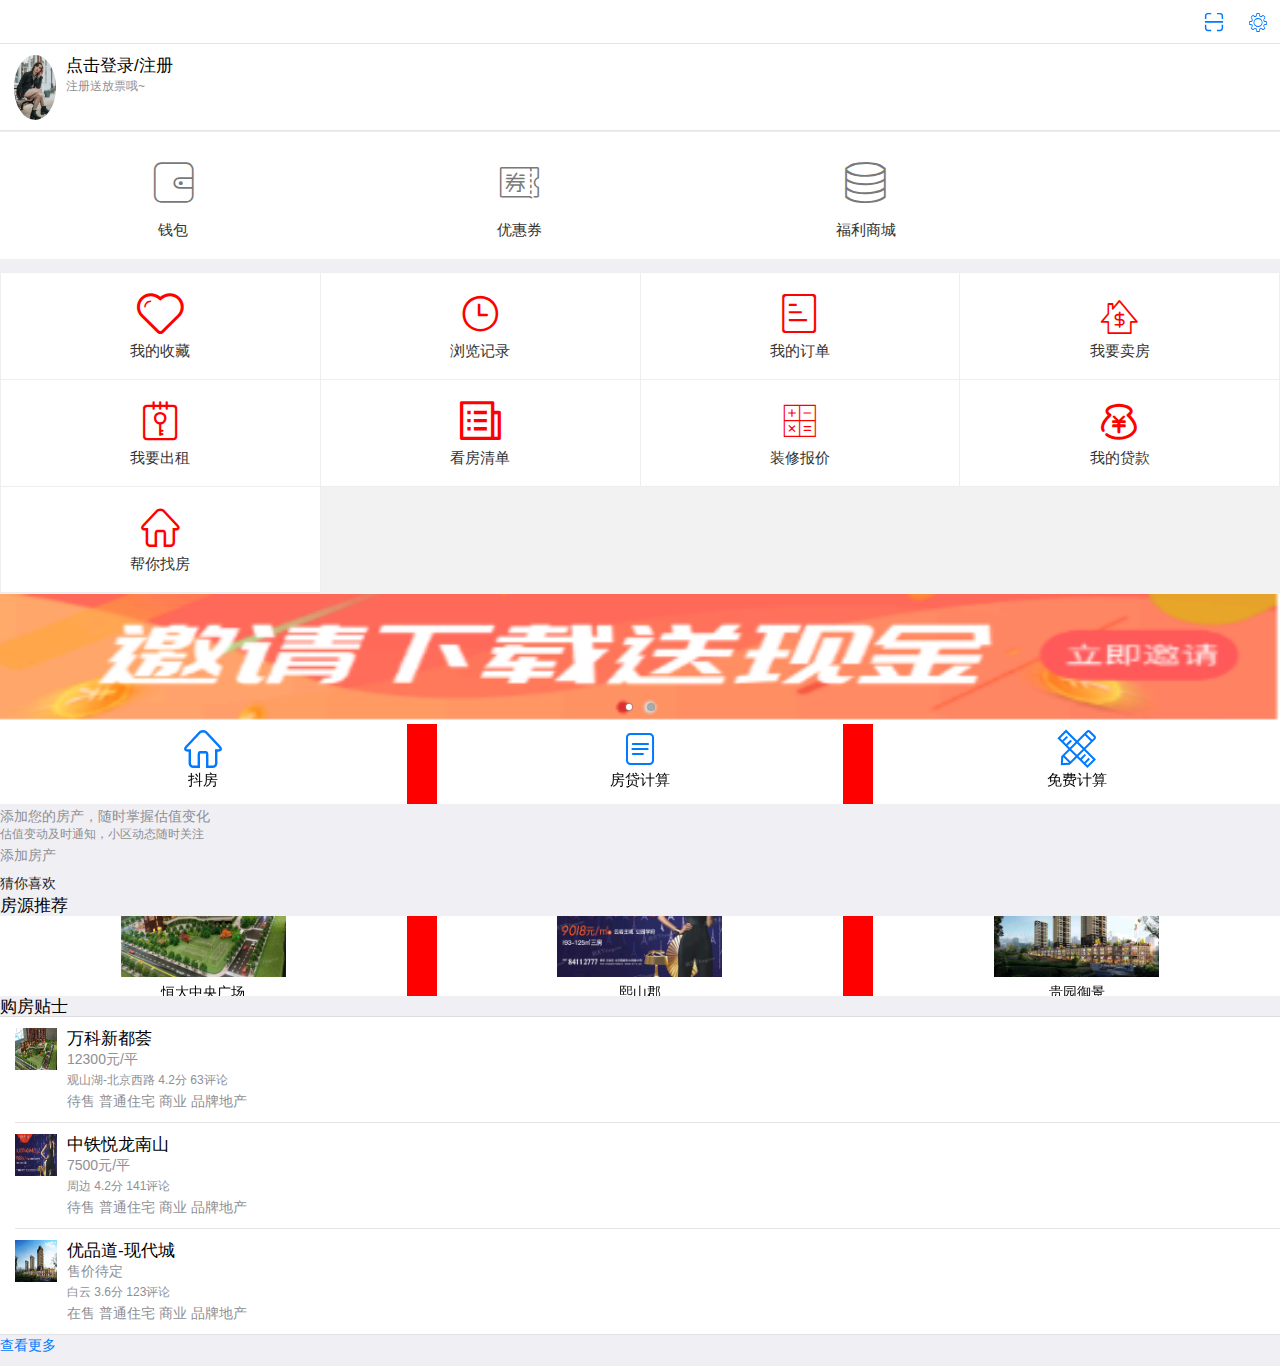
<file: html/denglu.html>
<!doctype html>
<html>
	<head>
		<meta charset="UTF-8">
		<title></title>
		<meta name="viewport" content="width=device-width,initial-scale=1,minimum-scale=1,maximum-scale=1,user-scalable=no" />
		<link href="../css/mui.min.css" rel="stylesheet" />
		<link rel="stylesheet" href="../css/iconfont.css" />
		<link rel="stylesheet" href="../css/denglu.css" />
		<link rel="stylesheet" href="../css/swiper.min.css" />
		<script src="../js/mui.min.js"></script>
		<script type="text/javascript" src="../js/swiper.min.js" ></script>
	</head>
	<body>
		<header class="mui-bar mui-bar-nav"style="background: #FFFFFF;">
		    <a class="mui-icon mui-icon-gear mui-pull-right"></a>
		    <a class="mui-pull-right iconfont icon-scan mui-icon" style="margin-right: 10px;"></a>
		    <p style="height: 43px;width: 100%;"></p>
		    <ul class="mui-table-view" style="padding: 0; margin-left: -11px;margin-top: -9px; width: 110%;">
		        <li class="mui-table-view-cell mui-media">
		            <a href="javascript:;">
		                <img class="mui-media-object mui-pull-left" id="yu" src="../img/d4.jpg">
		                <div class="mui-media-body">
		                    点击登录/注册<span class="shoucang mui-pull-right">签到有礼<span class="mui-icon mui-icon-forward mui-pull-right"style="padding-top: 0px;margin-right: 10px;"></span></span>
		                    <p class="mui-ellipsis"style="font-size: 12px;">注册送放票哦~</p>
		                </div>
		            </a>
		        </li>
		    </ul>
		    <ul class="mui-table-view mui-grid-view mui-grid-9"style="padding: 0; margin-left: -11px; width: 110%;background: #FFFFFF;">
		    <li class="mui-table-view-cell mui-media mui-col-xs-4 mui-col-sm-3"style="border-bottom: none;border-right: none;">
		        <a href="#">
		            <span class="mui-icon iconfont icon-qianbao"></span>
		            <div class="mui-media-body">钱包</div>
		        </a>
		    </li>
		    <li class="mui-table-view-cell mui-media mui-col-xs-4 mui-col-sm-3"style="border-bottom: none;border-right: none;">
		        <a href="#">
		            <span class="mui-icon iconfont icon-youhuiquan"></span>
		            <div class="mui-media-body">优惠券</div>
		        </a>
		    </li>
		    <li class="mui-table-view-cell mui-media mui-col-xs-4 mui-col-sm-3"style="border-bottom: none;border-right: none;">
		        <a href="#">
		            <span class="mui-icon iconfont icon-yingbi"></span>
		            <div class="mui-media-body">福利商城</div>
		        </a>
		    </li>
		    
		        </ul>
		    
		</header>
		<p style="background: red;margin-top: 272px;"></p>
		<!--下面12栅格开始-->
		<ul class="mui-table-view mui-grid-view mui-grid-9" id="lo">
		<li class="mui-table-view-cell mui-media mui-col-xs-4 mui-col-sm-3">
		    <a href="#">
		        <span class="mui-icon iconfont icon-xin"></span>
		        <div class="mui-media-body">我的收藏</div>
		    </a>
		</li>
		<li class="mui-table-view-cell mui-media mui-col-xs-4 mui-col-sm-3">
		    <a href="#">
		        <span class="mui-icon iconfont icon-shizhong"></span>
		        <div class="mui-media-body">浏览记录</div>
		    </a>
		</li>
		<li class="mui-table-view-cell mui-media mui-col-xs-4 mui-col-sm-3">
		    <a href="#">
		        <span class="mui-icon iconfont icon-qingdan"></span>
		        <div class="mui-media-body">我的订单</div>
		    </a>
		</li>
		<li class="mui-table-view-cell mui-media mui-col-xs-4 mui-col-sm-3">
		    <a href="#">
		        <span class="mui-icon iconfont icon-fangchan"></span>
		        <div class="mui-media-body">我要卖房</div>
		    </a>
		</li>
		<li class="mui-table-view-cell mui-media mui-col-xs-4 mui-col-sm-3">
		    <a href="#">
		        <span class="mui-icon iconfont icon-chuzu"></span>
		        <div class="mui-media-body">我要出租</div>
		    </a>
		</li>
		<li class="mui-table-view-cell mui-media mui-col-xs-4 mui-col-sm-3">
		    <a href="#">
		        <span class="mui-icon iconfont icon-qingdan1"></span>
		        <div class="mui-media-body">看房清单</div>
		    </a>
		</li>
		<li class="mui-table-view-cell mui-media mui-col-xs-4 mui-col-sm-3">
		    <a href="#">
		        <span class="mui-icon iconfont icon-baojia1"></span>
		        <div class="mui-media-body">装修报价</div>
		    </a>
		</li>
		<li class="mui-table-view-cell mui-media mui-col-xs-4 mui-col-sm-3">
		    <a href="#">
		        <span class="mui-icon iconfont icon-daikuan"></span>
		        <div class="mui-media-body">我的贷款</div>
		    </a>
		</li>
		<li class="mui-table-view-cell mui-media mui-col-xs-4 mui-col-sm-3">
		    <a href="#">
		        <span class="mui-icon iconfont icon-fangzicopy"></span>
		        <div class="mui-media-body">帮你找房</div>
		    </a>
		</li>
		   </ul>
		<!--下面12栅格结束-->
		<!--轮播开始-->
		<div id="slider" class="mui-slider" >
		  <div class="mui-slider-group mui-slider-loop">
		    <!-- 额外增加的一个节点(循环轮播：第一个节点是最后一张轮播) -->
		    <div class="mui-slider-item mui-slider-item-duplicate">
		      <a href="#">
		        <img src="../img/d5.png">
		      </a>
		    </div>
		    <!-- 第一张 -->
		    <div class="mui-slider-item">
		      <a href="#">
		      <img src="../img/d5.png">
		      </a>
		    </div>
		    <!-- 第二张 -->
		    <div class="mui-slider-item">
		      <a href="#">
		       <img src="../img/d6.png">
		      </a>
		    </div>
		    <!-- 第三张 -->
		    <!-- 额外增加的一个节点(循环轮播：最后一个节点是第一张轮播) -->
		    <div class="mui-slider-item mui-slider-item-duplicate">
		      <a href="#">
		        <img src="../img/d6.png">
		      </a>
		    </div>
		  </div>
		  <div class="mui-slider-indicator">
		    <div class="mui-indicator mui-active"></div>
		    <div class="mui-indicator"></div>
		  </div>
		</div>
		<!--轮播结束-->
		<!--抖房区域开始-->
		<div class="swiper-container">
		    <div class="swiper-wrapper">
		      <div class="swiper-slide">
		      	<div class="tuo">
		      	<div><a class="iconfont icon-fangzicopy" style="font-size: 40px;"></a></div>
		        <div style="font-size: 15px;">抖房</div>
		        </div>
		      </div>
		      <div class="swiper-slide"><div>
		      	<div><a class="iconfont icon-order" style="font-size: 40px;"></a></div>
		        <div style="font-size: 15px;">房贷计算</div>
		        </div></div>
		      <div class="swiper-slide"><div>
		      	<div><a class="iconfont icon-sheji" style="font-size: 40px;"></a></div>
		        <div style="font-size: 15px;">免费计算</div>
		        </div></div>
		      <div class="swiper-slide"><div>
		      	<div><a class="iconfont icon-pingjia1" style="font-size: 40px;"></a></div>
		        <div style="font-size: 15px;">评价/举报</div>
		        </div></div>
		      <div class="swiper-slide"><div>
		      	<div><a class="iconfont icon-dianhuajujie" style="font-size: 40px;"></a></div>
		        <div style="font-size: 15px;">免电话营销</div>
		        </div></div>
		      <div class="swiper-slide"><div>
		      	<div><a class="iconfont icon-wenda1" style="font-size: 40px;"></a></div>
		        <div style="font-size: 15px;">问答</div>
		        </div></div>
		      <div class="swiper-slide"><div>
		      	<div><a class="iconfont icon-zhaodan" style="font-size: 40px;"></a></div>
		        <div style="font-size: 15px;">购房资格</div>
		        </div></div>
		      <div class="swiper-slide"><div>
		      	<div><a class="iconfont icon-zhaohuo" style="font-size: 40px;"></a></div>
		        <div style="font-size: 15px;">我要验房</div>
		        </div></div>
		      <div class="swiper-slide"><div>
		      	<div><a class="iconfont icon-sjsheji" style="font-size: 40px;"></a></div>
		        <div style="font-size: 15px;">点评App</div>
		        </div></div>
		      <div class="swiper-slide"><div>
		      	<div><a class="iconfont icon-wenda" style="font-size: 40px;"></a></div>
		        <div style="font-size: 15px;">H5推广</div>
		        </div></div>
		    </div>
		    <!-- Add Pagination -->
		    <!--<div class="swiper-pagination"></div>-->
 		 </div>
		<!--抖房区域结束-->
		<!--下面添加房产开始-->
		<div class="tianjia">
			<h5>添加您的房产，随时掌握估值变化</h5>
			<h6>估值变动及时通知，小区动态随时关注</h6>
			<p><span>添加房产</span></p>
		</div>
		<!--下面添加房产结束-->
		<!--猜你喜欢开始-->
		<div class="caini">
			<span class="line"></span>
			<h6 style="font-size: 14px;color: #222222;">猜你喜欢</h6>
			<span class="line1"></span>
		</div>
		<!--猜你喜欢结束-->
		<!--房源推荐开始-->
		<div class="fangyuan">
			房源推荐
		</div>
		<!--房源推荐结束-->
		<!--看房区域开始-->
		  <div class="swiper-container" id="swp">
		    <div class="swiper-wrapper">
		      <div class="swiper-slide" id="sli">
		      	<div>
		      		<div><a href="#">
		      			<img src="../img/f1.jpg" style="width: 100%; height: 110px;" />
		      		</a></div>
		      		<div style="font-size: 14px;">恒大中央广场</div>
		      		<div style="font-size: 12px;">观山湖</div>
		      		<div style="font-size: 13px;color: red;">11800元/平方米</div>
		      	</div>
		      </div>
		      <div class="swiper-slide" id="sli">
		      	<div>
		      		<div><a href="#">
		      			<img src="../img/f2.jpg" style="width: 100%; height: 110px;" />
		      		</a></div>
		      		<div style="font-size: 14px;">熙山郡</div>
		      		<div style="font-size: 12px;">云岩</div>
		      		<div style="font-size: 13px;color: red;">9018元/平方米</div>
		      	</div>
		      </div>
		      <div class="swiper-slide"id="sli">
		      	<div>
		      		<div><a href="#">
		      			<img src="../img/f3.jpg" style="width: 100%; height: 110px;" />
		      		</a></div>
		      		<div style="font-size: 14px;">贵园御景</div>
		      		<div style="font-size: 12px;">云岩</div>
		      		<div style="font-size: 13px;color: red;">7680元/平方米</div>
		      	</div>
		      </div>
		      <div class="swiper-slide"id="sli">
		        <div>
		      		<div><a href="#">
		      			<img src="../img/f4.jpg" style="width: 100%; height: 110px;" />
		      		</a></div>
		      		<div style="font-size: 14px;">中建华府</div>
		      		<div style="font-size: 12px;">云岩</div>
		      		<div style="font-size: 13px;color: red;">12000元/平方米</div>
		      	</div>
		      </div>
		      <div class="swiper-slide"id="sli">
		      	<div>
		      		<div><a href="#">
		      			<img src="../img/f5.jpg" style="width: 100%; height: 110px;" />
		      		</a></div>
		      		<div style="font-size: 14px;">金龙星岛国际</div>
		      		<div style="font-size: 12px;">云岩</div>
		      		<div style="font-size: 13px;color: red;">14000元/平方米</div>
		      	</div>
		      </div>
		      <div class="swiper-slide"id="sli">
		      	<div>
		      		<div><a href="#">
		      			<img src="../img/f6.jpg" style="width: 100%; height: 110px;" />
		      		</a></div>
		      		<div style="font-size: 14px;">万科理想城</div>
		      		<div style="font-size: 12px;">观山湖</div>
		      		<div style="font-size: 13px;color: red;">9000元/平方米</div>
		      	</div>
		      </div>
		      <div class="swiper-slide"id="sli">
		      	<div>
		      		<div><a href="#">
		      			<img src="../img/f7.jpg" style="width: 100%; height: 110px;" />
		      		</a></div>
		      		<div style="font-size: 14px;">中天-云城中心</div>
		      		<div style="font-size: 12px;">观山湖</div>
		      		<div style="font-size: 13px;color: red;">9000元/平方米</div>
		      	</div>
		      </div>
		      <div class="swiper-slide"id="sli">
		      	<div>
		      		<div><a href="#">
		      			<img src="../img/f8.jpg" style="width: 100%; height: 110px;" />
		      		</a></div>
		      		<div style="font-size: 14px;">恒大中央公园</div>
		      		<div style="font-size: 12px;">观山湖</div>
		      		<div style="font-size: 13px;color: red;">13500元/平方米</div>
		      	</div>
		      </div>
		      <div class="swiper-slide"id="sli">
		      	<div>
		      		<div><a href="#">
		      			<img src="../img/f9.jpg" style="width: 100%; height: 110px;" />
		      		</a></div>
		      		<div style="font-size: 14px;">施格名门</div>
		      		<div style="font-size: 12px;">云岩</div>
		      		<div style="font-size: 13px;color: red;">14000元/平方米</div>
		      	</div>
		      </div>
		      <div class="swiper-slide"id="sli">
		      	<div>
		      		<div><a href="#">
		      			<img src="../img/f10.jpg" style="width: 100%; height: 110px;" />
		      		</a></div>
		      		<div style="font-size: 14px;">中天会展城</div>
		      		<div style="font-size: 12px;">观山湖</div>
		      		<div style="font-size: 13px;color: red;">11000元/平方米</div>
		      	</div>
		      </div>
		    </div>
		    <!-- Add Pagination -->
		    <!--<div class="swiper-pagination"></div>-->
		  </div>
		<!--看房区域结束-->
		<!--购房贴士开始-->
		<div class="fangyuan">
			购房贴士
		</div>
		<!--购房贴士结束-->
		<!--下面图片区域开始-->
		            	<ul class="mui-table-view">
						     <li class="mui-table-view-cell mui-media">
						         <a href="javascript:;">
						             <img class="mui-media-object mui-pull-left" src="../img/f1.jpg" id="tu">
						             <div class="mui-media-body">
						                                            万科新都荟
						                  <p class="jiage">12300元/平</p>                          
						                 <p class="mui-ellipsis" style="font-size: 12px;">观山湖-北京西路 4.2分 63评论</p>
						                 <p id="ziti1">
						                 	<span>待售</span>
						                 	<span>普通住宅</span>
						                 	<span>商业</span>
						                 	<span>品牌地产</span>
						                 </p>
						             </div>
						         </a>
						     </li>
						     <li class="mui-table-view-cell mui-media">
						        <a href="javascript:;">
						             <img class="mui-media-object mui-pull-left" src="../img/f2.jpg" id="tu">
						             <div class="mui-media-body">
						                                            中铁悦龙南山
						                  <p class="jiage">7500元/平</p>                          
						                 <p class="mui-ellipsis" style="font-size: 12px;">周边 4.2分 141评论</p>
						                 <p id="ziti1">
						                 	<span>待售</span>
						                 	<span>普通住宅</span>
						                 	<span>商业</span>
						                 	<span>品牌地产</span>
						                 </p>
						             </div>
						         </a>
						     </li>
						     <li class="mui-table-view-cell mui-media">
						         <a href="javascript:;">
						             <img class="mui-media-object mui-pull-left" src="../img/f3.jpg" id="tu">
						             <div class="mui-media-body">
						                                            优品道-现代城
						                  <p class="jiage">售价待定</p>                          
						                 <p class="mui-ellipsis" style="font-size: 12px;">白云 3.6分 123评论</p>
						                 <p id="ziti1">
						                 	<span>在售</span>
						                 	<span>普通住宅</span>
						                 	<span>商业</span>
						                 	<span>品牌地产</span>
						                 </p>
						             </div>
						         </a>
						     </li>
						 </ul>
		<!--下面图片区域结束-->
		<!--查看更多开始-->
		<div class="gengduo">
			<p><a href="#">查看更多</a></p>
		</div>
		<!--查看更多结束-->
		<script>
			var gallery = mui('.mui-slider');
				gallery.slider({
				interval:3000//自动轮播周期，若为0则不自动播放，默认为0；
			});
			 var swiper = new Swiper('.swiper-container', {
		      slidesPerView: 3,
		      //slidesPerView 设置slider容器能够同时显示的slides数量(carousel模式)。
					//可以设置为数字（可为小数，小数不可loop），或者 'auto'则自动根据slides的宽度来设定数量。
					//loop模式下如果设置为'auto'还需要设置另外一个参数loopedSlides。
					//slidesPerView: 'auto'目前还不支持多行模式（当slidesPerColumn > 1）
		      spaceBetween: 30,
		      freeMode: true,
		      //freeMode 默认为false，普通模式：slide滑动时只滑动一格，并自动贴合wrapper，设置为true则变为free模式，
		      //slide会根据惯性滑动可能不止一格且不会贴合。
		      pagination: {
		        el: '.swiper-pagination',
		        clickable: true,
		      },
		    });
		</script>
	</body>
</html>
</file>
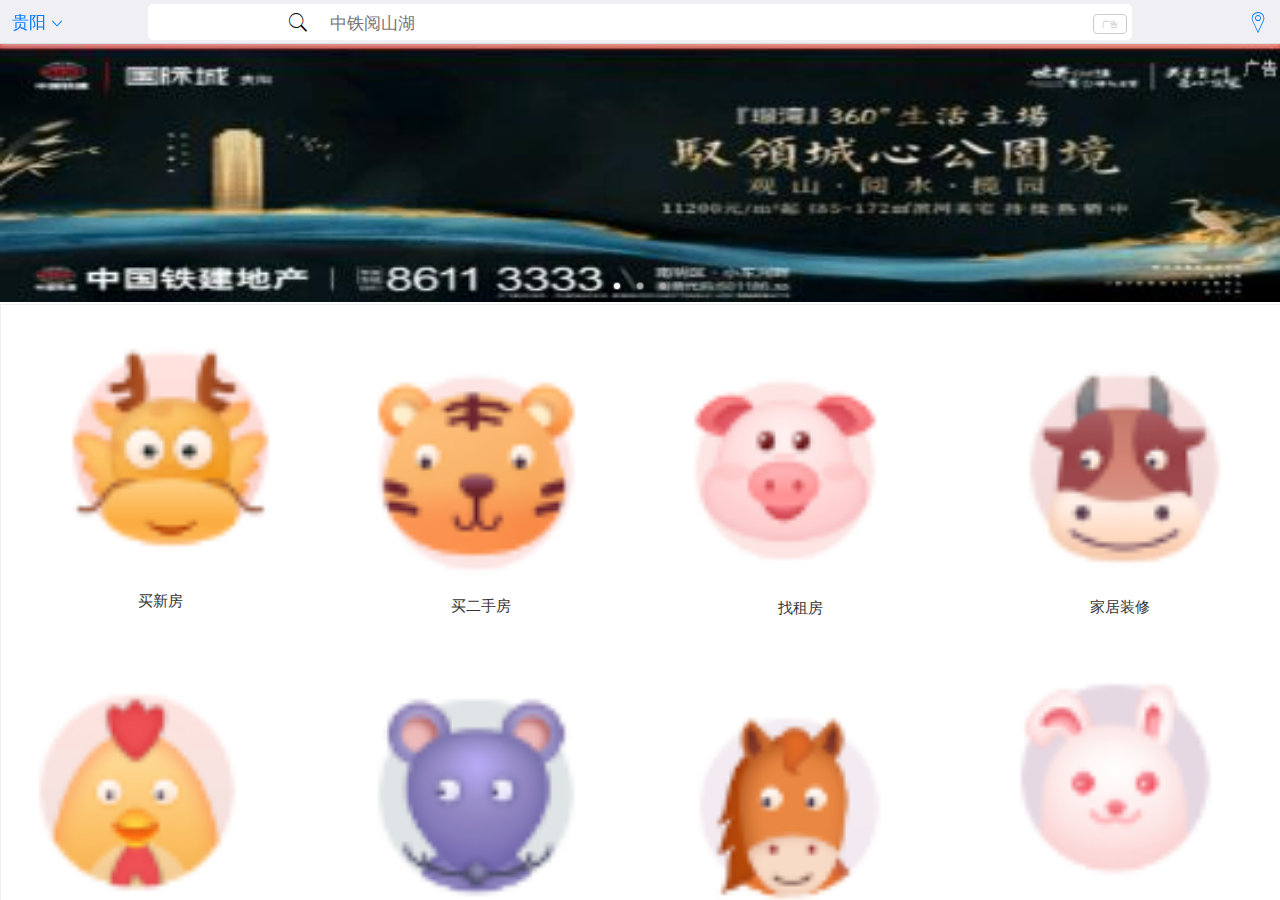
<file: html/shouye.html>
<!DOCTYPE html>
<html>
	<head>
		<meta charset="utf-8">
		 <meta name="viewport" content="width=device-width,initial-scale=1,minimum-scale=1,maximum-scale=1,user-scalable=no" />
		<title>首页</title>
		<link  rel="stylesheet" href="../css/mui.min.css"/>
		<link rel="stylesheet" href="../css/index.css"/>
		<script src="../js/mui.min.js"></script>
	</head>
	<body>
		<header class="mui-bar mui-bar-nav" id="beij">
			<a class="mui-icon mui-icon-location mui-pull-right"></a>
			<div class="mui-title">
			  <div class="teshu">
				<span class="mui-icon mui-icon-search"></span>
				<input type="text" placeholder="中铁阅山湖" class="inp">
				<span class="mui-pull-right" id="inn">广告</span>
			  </div>
			</div>
			<a href="#" class="guiyang mui-pull-left">贵阳</a>
			<a class="mui-icon mui-icon-arrowdown mui-pull-left" id="rch"></a>
		</header>
		<!-- 下拉刷新容器开始 -->
		<!--下拉刷新容器-->
		<div id="pullrefresh" class="mui-content mui-scroll-wrapper">
		  <div class="mui-scroll">
			<!-- 数据列表--> 
			<ul class="mui-table-view mui-table-view-chevron">
			  <div id="slider" class="mui-slider" >
			    <div class="mui-slider-group mui-slider-loop">
			  	<!-- 额外增加的一个节点(循环轮播：第一个节点是最后一张轮播) -->
			  	<div class="mui-slider-item mui-slider-item-duplicate">
			  	  <a href="#">
			  		<img src="../img/c3.jpg">
			  	  </a>
			  	</div>
			  	<!-- 第一张-->
			  	<div class="mui-slider-item">
			  	  <a href="#">
			  		<img src="../img/c1.jpg">
			  	  </a>
			  	</div>
			  	<!-- 第二张 -->
			  	<div class="mui-slider-item">
			  	  <a href="#">
			  		<img src="../img/c2.jpg">
			  	  </a>
			  	</div>
			  	<!-- 第三张 -->
			  	<div class="mui-slider-item">
			  	  <a href="#">
			  		<img src="../img/c3.jpg">
			  	  </a>
			  	</div>
			  	<!-- 额外增加的一个节点(循环轮播：最后一个节点是第一张轮播) -->
			  	<div class="mui-slider-item mui-slider-item-duplicate">
			  	  <a href="#">
			  		<img src="../img/c1.jpg">
			  	  </a>
			  	</div>
			    </div>
			    <div class="mui-slider-indicator">
			  	<div class="mui-indicator mui-active"></div>
			  	<div class="mui-indicator"></div>
			  	<div class="mui-indicator"></div>
			    </div>
			  </div>
			  <!-- 轮播图结束 -->
			  <!-- 下面swiper开始 -->
			  	<div class="mui-content" id="cont">
					<div id="Gallery" class="mui-slider" style="margin-top:15px;">
						<div class="mui-slider-group">
							<div class="mui-slider-item">
								<ul class="mui-table-view mui-grid-view mui-grid-9" id="grl">
									<li class="mui-table-view-cell mui-media mui-col-xs-3 mui-col-sm-3">
										<a href="#">
											<span><img src="../img/a1.png"></span>
											<div class="mui-media-body">买新房</div>
										</a>
									</li>
									<li class="mui-table-view-cell mui-media mui-col-xs-3 mui-col-sm-3">
										<a href="#">
											<span><img src="../img/a2.png"></span>
											<div class="mui-media-body">买二手房</div>
										</a>
									</li>
									<li class="mui-table-view-cell mui-media mui-col-xs-3 mui-col-sm-3">
										<a href="#">
											<span><img src="../img/a3.png"></span>
											<div class="mui-media-body">找租房</div>
										</a>
									</li>
									<li class="mui-table-view-cell mui-media mui-col-xs-3 mui-col-sm-3">
										<a href="#">
											<span><img src="../img/a4.png"></span>
											<div class="mui-media-body">家居装修</div>
										</a>
									</li>
									<li class="mui-table-view-cell mui-media mui-col-xs-3 mui-col-sm-3">
										<a href="#">
											<span><img src="../img/a5.png"></span>
											<div class="mui-media-body">商铺</div>
										</a>
									</li>
									<li class="mui-table-view-cell mui-media mui-col-xs-3 mui-col-sm-3">
										<a href="#">
											<span><img src="../img/a6.png"></span>
											<div class="mui-media-body">查房价</div>
										</a>
									</li>
									<li class="mui-table-view-cell mui-media mui-col-xs-3 mui-col-sm-3">
										<a href="#">
											<span><img src="../img/a7.png"></span>
											<div class="mui-media-body">我要卖房</div>
										</a>
									</li>
									<li class="mui-table-view-cell mui-media mui-col-xs-3 mui-col-sm-3">
										<a href="#">
											<span><img src="../img/a8.png"></span>
											<div class="mui-media-body">我要出租</div>
										</a>
									</li>
								</ul>
							</div>
							<div class="mui-slider-item">
								<ul class="mui-table-view mui-grid-view mui-grid-9" id="grl">
									<li class="mui-table-view-cell mui-media mui-col-xs-3 mui-col-sm-3">
										<a href="#">
											<span><img src="../img/a9.png"></span>
											<div class="mui-media-body">天下拍</div>
										</a>
									</li>
									<li class="mui-table-view-cell mui-media mui-col-xs-3 mui-col-sm-3">
										<a href="#">
											<span><img src="../img/a10.png"></span>
											<div class="mui-media-body">免费设计</div>
										</a>
									</li>
									<li class="mui-table-view-cell mui-media mui-col-xs-3 mui-col-sm-3">
										<a href="#">
											<span><img src="../img/a11.png"></span>
											<div class="mui-media-body">写字楼</div>
										</a>
									</li>
									<li class="mui-table-view-cell mui-media mui-col-xs-3 mui-col-sm-3">
										<a href="#">
											<span><img src="../img/a12.png"></span>
											<div class="mui-media-body">地图找房</div>
										</a>
									</li>
									<li class="mui-table-view-cell mui-media mui-col-xs-3 mui-col-sm-3">
										<a href="#">
											<span><img src="../img/a13.png"></span>
											<div class="mui-media-body">找门店</div>
										</a>
									</li>
									<li class="mui-table-view-cell mui-media mui-col-xs-3 mui-col-sm-3">
										<a href="#">
											<span><img src="../img/a14.png"></span>
											<div class="mui-media-body">房贷计算</div>
										</a>
									</li>
									<li class="mui-table-view-cell mui-media mui-col-xs-3 mui-col-sm-3">
										<a href="#">
											<span><img src="../img/a15.png"></span>
											<div class="mui-media-body">找小区</div>
										</a>
									</li>
									<li class="mui-table-view-cell mui-media mui-col-xs-3 mui-col-sm-3">
										<a href="#">
											<span><img src="../img/a16.png"></span>
											<div class="mui-media-body">海外房产</div>
										</a>
									</li>
								</ul>
							</div>
							<div class="mui-slider-item">
						<ul class="mui-table-view mui-grid-view mui-grid-9" id="grl">
							<li class="mui-table-view-cell mui-media mui-col-xs-3 mui-col-sm-3">
								<a href="#">
									<span><img src="../img/a17.png"></span>
									<div class="mui-media-body">短租</div>
								</a>
							</li>
							<li class="mui-table-view-cell mui-media mui-col-xs-3 mui-col-sm-3">
								<a href="#">
									<span><img src="../img/a18.png"></span>
									<div class="mui-media-body">直播</div>
								</a>
							</li>
							<li class="mui-table-view-cell mui-media mui-col-xs-3 mui-col-sm-3">
								<a href="#">
									<span><img src="../img/a19.png"></span>
									<div class="mui-media-body">看房团</div>
								</a>
							</li>
							<li class="mui-table-view-cell mui-media mui-col-xs-3 mui-col-sm-3">
								<a href="#">
									<span><img src="../img/a20.png"></span>
									<div class="mui-media-body">业主论坛</div>
								</a>
							</li>
							<li class="mui-table-view-cell mui-media mui-col-xs-3 mui-col-sm-3">
								<a href="#">
									<span><img src="../img/a21.png"></span>
									<div class="mui-media-body">帮你找房</div>
								</a>
							</li>
							<li class="mui-table-view-cell mui-media mui-col-xs-3 mui-col-sm-3">
								<a href="#">
									<span><img src="../img/a22.png"></span>
									<div class="mui-media-body">装修图库</div>
								</a>
							</li>
							<li class="mui-table-view-cell mui-media mui-col-xs-3 mui-col-sm-3">
								<a href="#">
									<span><img src="../img/a23.png"></span>
									<div class="mui-media-body">装修报价</div>
								</a>
							</li>
							<li class="mui-table-view-cell mui-media mui-col-xs-3 mui-col-sm-3">
								<a href="#">
									<span><img src="../img/a24.png"></span>
									<div class="mui-media-body">福利商城</div>
								</a>
							</li>
						</ul>
					</div>
					<div class="mui-slider-item">
						<ul class="mui-table-view mui-grid-view mui-grid-9" id="grl">
							<li class="mui-table-view-cell mui-media mui-col-xs-3 mui-col-sm-3">
								<a href="#">
									<span><img src="../img/a25.png"></span>
									<div class="mui-media-body">装修公司</div>
								</a>
							</li>
							<li class="mui-table-view-cell mui-media mui-col-xs-3 mui-col-sm-3">
								<a href="#">
									<span><img src="../img/a26.png"></span>
									<div class="mui-media-body">装修案例</div>
								</a>
							</li>
						</ul>
					</div>
						</div>
						<div class="mui-slider-indicator">
							<div class="mui-indicator mui-active"></div>
							<div class="mui-indicator"></div>
							<div class="mui-indicator"></div>
							<div class="mui-indicator"></div>
						</div>
					</div>
				</div>
			  <!-- 下面swiper结束 -->
			 <!--nav区域开始-->
			 <div class="mui-scroll-wrapper mui-slider-indicator mui-segmented-control mui-segmented-control-inverted">
				    <div class="mui-scroll">
				        <a class="mui-control-item mui-active">
				            推荐
				        </a>
				        <a class="mui-control-item">
				            直播
				        </a>
				        <a class="mui-control-item">
				           新房
				        </a>
				        <a class="mui-control-item">
				            二手房
				        </a>
				        <a class="mui-control-item">
				            租房
				        </a>
				   
				    </div>
			</div>
			 <!--nav区域结束-->
			 <!--下面图片开始-->
			 <ul class="mui-table-view">
			     <li class="mui-table-view-cell mui-media">
			         <a href="javascript:;">
			             <img class="mui-media-object mui-pull-left" src="../img/k10.jpg" id="tu">
			             <div class="mui-media-body">
			                                            万科新都荟
			                  <p class="jiage">12300元/平</p>                          
			                 <p class="mui-ellipsis" style="font-size: 12px;">观山湖-北京西路 4.2分 63评论</p>
			                 <p id="ziti">
			                 	<span>待售</span>
			                 	<span>普通住宅</span>
			                 	<span>商业</span>
			                 	<span>品牌地产</span>
			                 </p>
			             </div>
			         </a>
			     </li>
			     <li class="mui-table-view-cell mui-media">
			        <a href="javascript:;">
			             <img class="mui-media-object mui-pull-left" src="../img/k11.jpg" id="tu">
			             <div class="mui-media-body">
			                                            中铁悦龙南山
			                  <p class="jiage">7500元/平</p>                          
			                 <p class="mui-ellipsis" style="font-size: 12px;">周边 4.2分 141评论</p>
			                 <p id="ziti">
			                 	<span>待售</span>
			                 	<span>普通住宅</span>
			                 	<span>商业</span>
			                 	<span>品牌地产</span>
			                 </p>
			             </div>
			         </a>
			     </li>
			     <li class="mui-table-view-cell mui-media">
			         <a href="javascript:;">
			             <img class="mui-media-object mui-pull-left" src="../img/k12.jpg" id="tu">
			             <div class="mui-media-body">
			                                            优品道-现代城
			                  <p class="jiage">售价待定</p>                          
			                 <p class="mui-ellipsis" style="font-size: 12px;">白云 3.6分 123评论</p>
			                 <p id="ziti">
			                 	<span>在售</span>
			                 	<span>普通住宅</span>
			                 	<span>商业</span>
			                 	<span>品牌地产</span>
			                 </p>
			             </div>
			         </a>
			     </li>
			 </ul>
			 <!--下面图片结束-->
			 <!--标题开始-->
			 <div class="tit">
			 	中建华府
			 </div>
			 <div class="tu">
			 	<a href="#">
			 		<img src="../img/k1.jpg" style="max-width:360px;max-height: 333px;"/>
			 	</a>
			 </div>
			 <!--标题结束-->
			 <ul class="mui-table-view">
			     <li class="mui-table-view-cell mui-media">
			         <a href="javascript:;">
			             <img class="mui-media-object mui-pull-left" src="../img/k2.jpg" id="tu">
			             <div class="mui-media-body">
			                                            保利春天大道
			                  <p class="jiage">8090/平</p>                          
			                 <p class="mui-ellipsis"style="font-size: 12px;">乌当-新添寨 3.6分 223评论</p>
			                 <p id="ziti">
			                 	<span>在售</span>
			                 	<span>普通住宅</span>
			                 	<span>商业</span>
			                 	<span>品牌地产</span>
			                 </p>
			             </div>
			         </a>
			     </li>
			     <li class="mui-table-view-cell mui-media">
			         <a href="javascript:;">
			             <img class="mui-media-object mui-pull-left" src="../img/k3.jpg" id="tu">
			             <div class="mui-media-body">
			                                            中铁-逸都国际
			                  <p class="jiage">12000/平</p>                          
			                 <p class="mui-ellipsis"style="font-size: 12px;">观山湖-世纪城 3.8分 402评论</p>
			                 <p id="ziti">
			                 	<span>在售</span>
			                 	<span>普通住宅</span>
			                 	<span>商业</span>
			                 	<span>品牌地产</span>
			                 </p>
			             </div>
			         </a>
			     </li>
			 </ul>
			 <!--标题开始-->
			 <div class="tit">
			 	户型解读看这里，带你了解花果园E2户型
			 </div>
			 <div class="tu">
			 	<a href="#">
			 		<img src="../img/x5.png" style="max-width:360px;max-height: 92px;"/>
			 	</a>
			 </div>
			 <!--标题结束-->
			 <!--下面图片开始-->
			 <ul class="mui-table-view">
			     <li class="mui-table-view-cell mui-media">
			         <a href="javascript:;">
			             <img class="mui-media-object mui-pull-left" src="../img/k4.jpg" id="tu">
			             <div class="mui-media-body">
			                                            保利温泉 户型方正，采光好，环境好
			                  <p class="mui-ellipsis"style="font-size: 10px;">280平 3室2厅 东南 保利温泉新城</p>                    
			                 <p class="mui-ellipsis"style="font-size: 12px;">共有一家公司发布</p>
			                 <p id="ziti">
			                 	<span>满二</span>
			                 </p>
			                 <p class="ziti">
			                 	<span style="font-size: 14px;color: red;">
			                 		160万
			                 	</span>
			                 	&nbsp;<span style="font-size: 12px;">10911元/平</span>
			                 </p>
			             </div>
			         </a>
			     </li>
			     <li class="mui-table-view-cell mui-media">
			         <a href="javascript:;">
			             <img class="mui-media-object mui-pull-left" src="../img/k7.jpg" id="tu">
			             <div class="mui-media-body">
			                                            中天未来方舟H6组团 精装 带地暖 正常首付
			                  <p class="mui-ellipsis"style="font-size: 10px;">103平 3室2厅 东北 中天未来方舟</p>                    
			                 <p class="mui-ellipsis"style="font-size: 12px;">共有3家公司发布</p>
			                 <!--<p id="ziti">
			                 	<span>满二</span>
			                 </p>-->
			                 <p class="ziti">
			                 	<span style="font-size: 14px;color: red;">
			                 		116万
			                 	</span>
			                 	&nbsp;<span style="font-size: 12px;">11207.72元/平</span>
			                 </p>
			             </div>
			         </a>
			     </li>
			     <li class="mui-table-view-cell mui-media">
			         <a href="javascript:;">
			             <img class="mui-media-object mui-pull-left" src="../img/b10.png" id="tu">
			             <div class="mui-media-body">
			                                            美景苑毛坯3室出售，户型方正，产权在手
			                  <p class="mui-ellipsis"style="font-size: 10px;">124平 3室2厅 南北 美的林城时代</p>                    
			                 <p class="mui-ellipsis"style="font-size: 12px;">共有一家公司发布</p>
			                 <p id="ziti">
			                 	<span style="display: inline-block; width: 50px;height: 20px;background: #C7C7CC;font-size: 10px;text-align: center;color: #ACACB4;">优质教育</span>
			                 </p>
			                 <p class="ziti">
			                 	<span style="font-size: 14px;color: red;">
			                 		175万
			                 	</span>
			                 	&nbsp;<span style="font-size: 12px;">14112.9元/平</span>
			                 </p>
			             </div>
			         </a>
			     </li>
			     <li class="mui-table-view-cell mui-media">
			         <a href="javascript:;">
			             <img class="mui-media-object mui-pull-left" src="../img/b11.png" id="tu">
			             <div class="mui-media-body">
			                                            花溪大道腾龙湾全新三房毛坯
			                  <p class="mui-ellipsis"style="font-size: 10px;">139.87平 3室2厅 南 腾龙湾</p>                    
			                 <p class="mui-ellipsis"style="font-size: 12px;">共有一家公司发布</p>
			                 <p id="ziti">
			                 	<span style="display: inline-block; width: 50px;height: 20px;background: #C7C7CC;font-size: 10px;text-align: center;color: #ACACB4;">优质教育</span>
			                 </p>
			                 <p class="ziti">
			                 	<span style="font-size: 14px;color: red;">
			                 		130万
			                 	</span>
			                 	&nbsp;<span style="font-size: 12px;">9327.69元/平</span>
			                 </p>
			             </div>
			         </a>
			     </li>
			 </ul>
			 <!--下面图片结束-->
			</ul>
		  </div>
		</div> 
		<!-- 下拉刷新容器结束-->
		
		
		<script>
			mui.init({
				pullRefresh: {
					container: '#pullrefresh',
					down: {
						callback: pulldownRefresh
					},
				}
			});
			/**
			 * 下拉刷新具体业务实现
			 */
			function pulldownRefresh() {
				setTimeout(function() {
					mui('#pullrefresh').pullRefresh().endPulldownToRefresh(); //refresh completed
				}, 1500);
				
				
		}
			var gallery = mui('.mui-slider');
				gallery.slider({
				interval:3000//自动轮播周期，若为0则不自动播放，默认为0；
			});
				
		
		</script>
	</body>
</html>
</file>
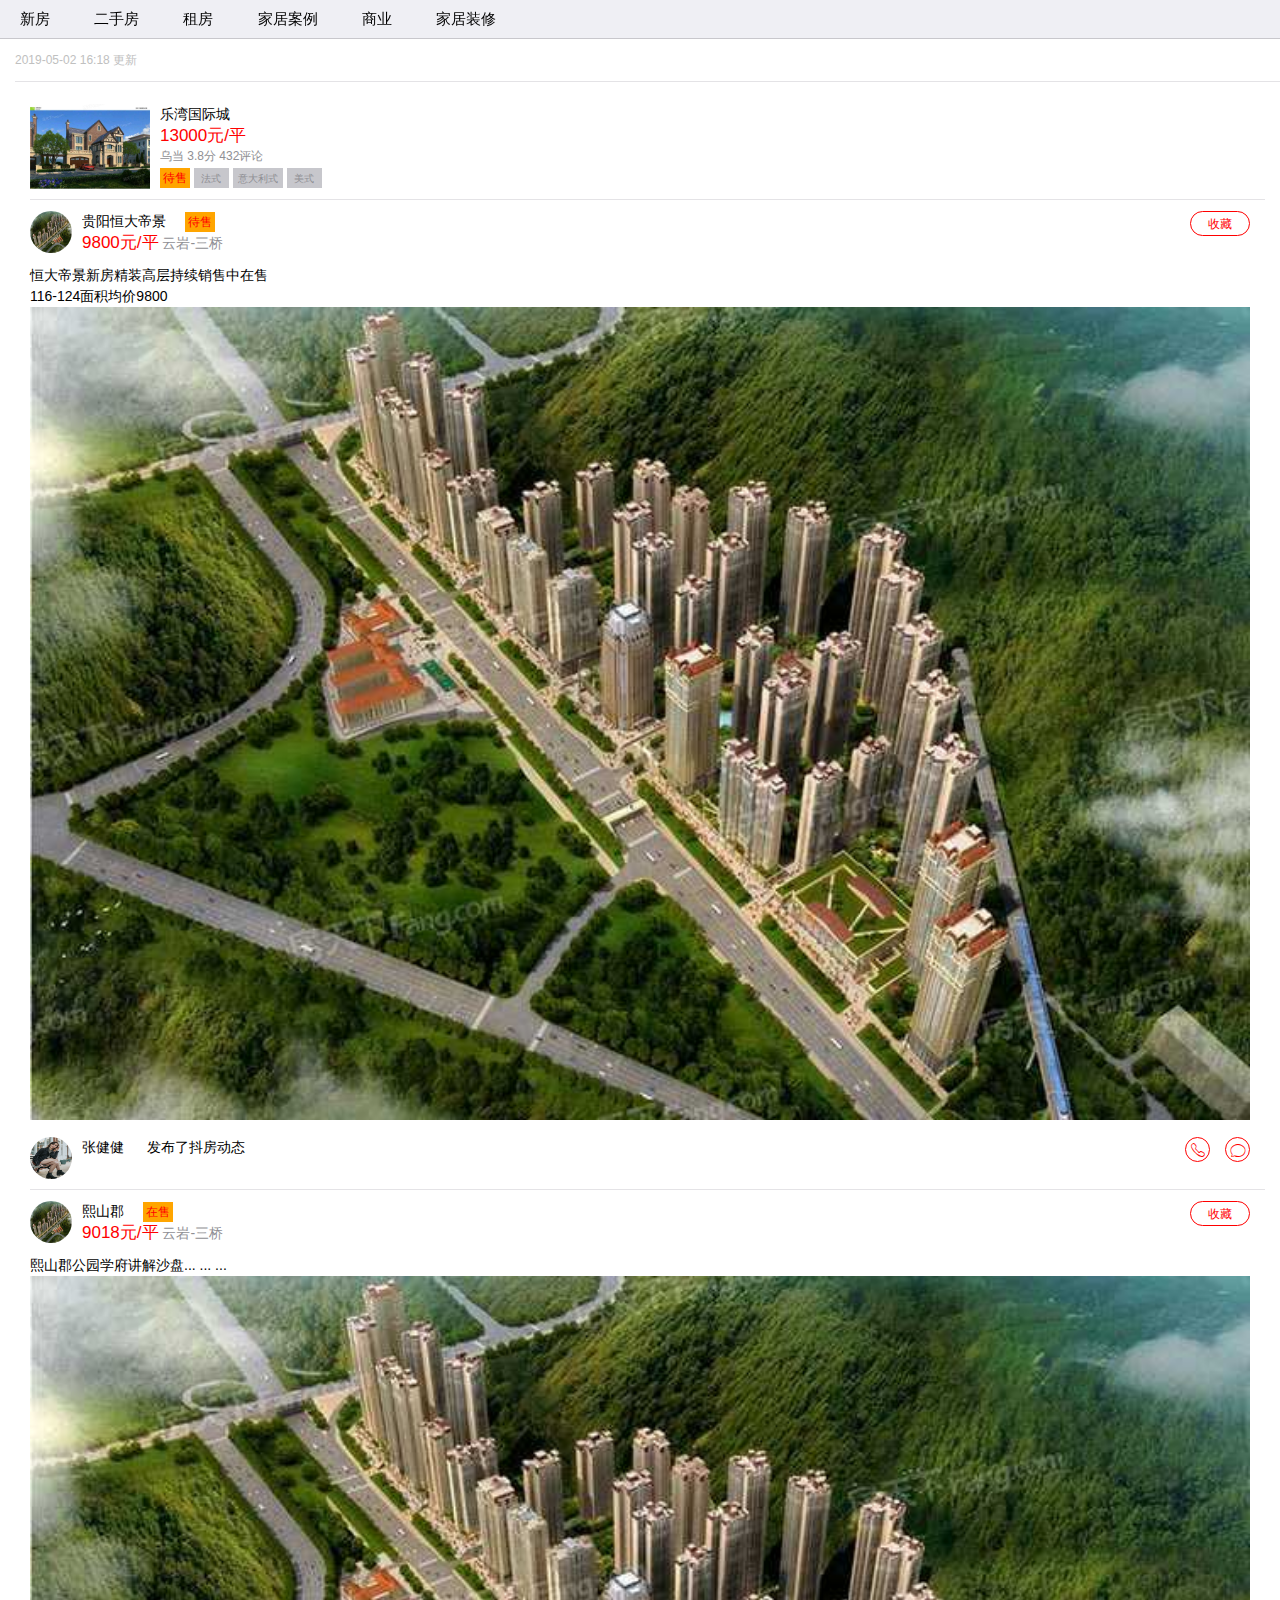
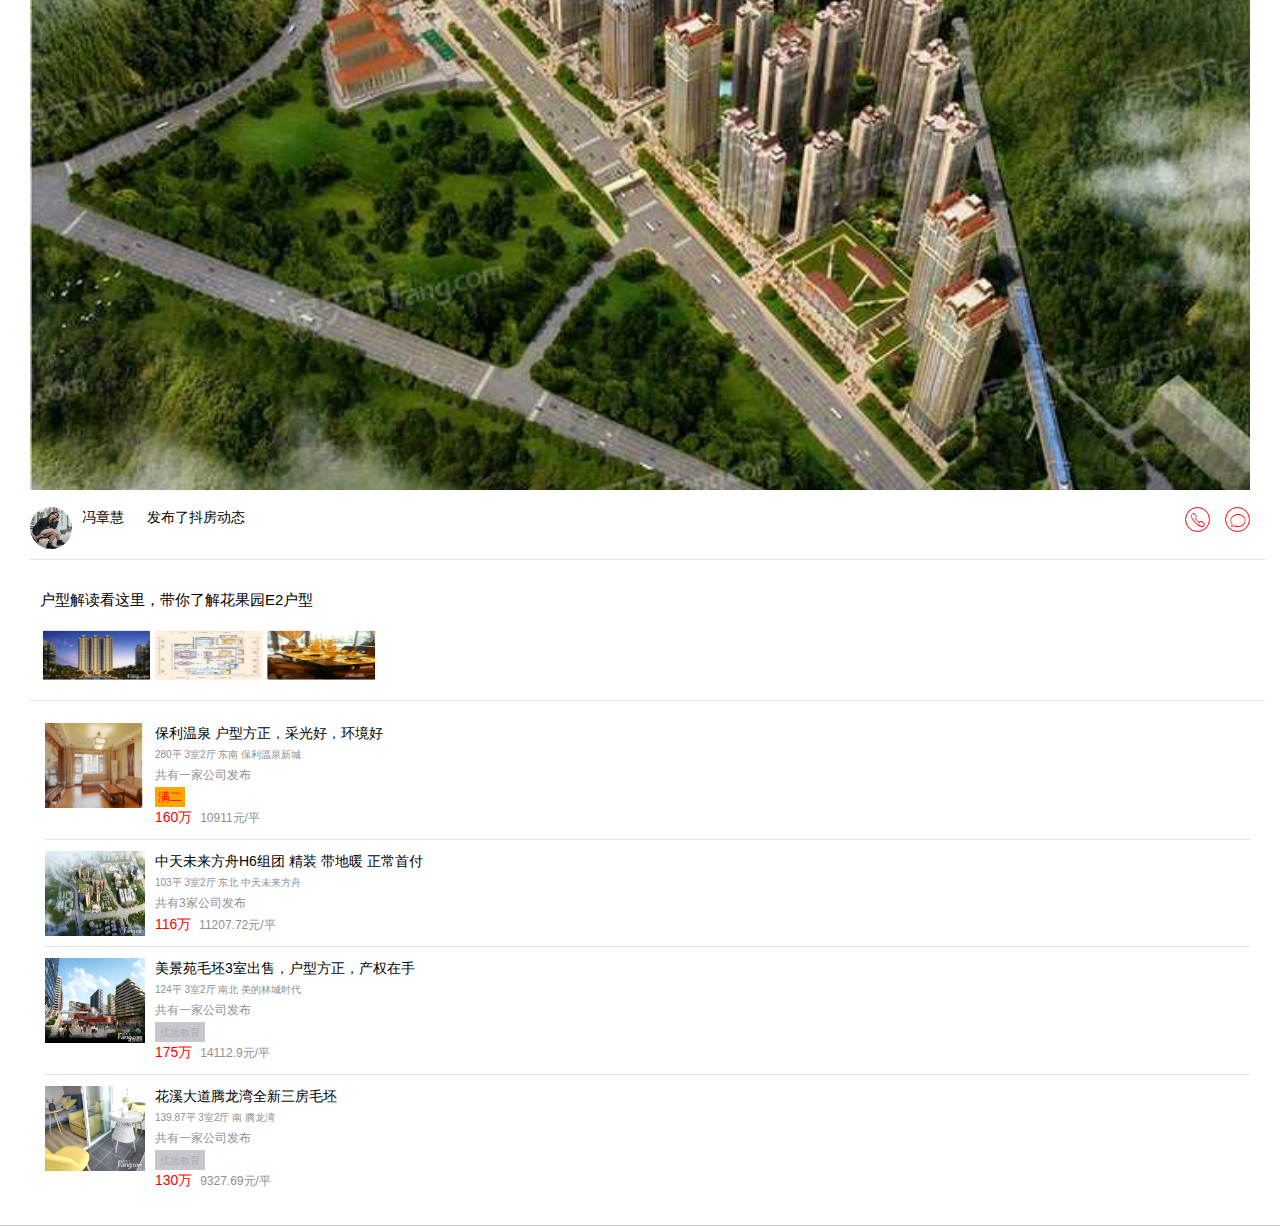
<file: html/tuijian.html>
<!DOCTYPE html>
<html>
	<head>
		<meta charset="UTF-8">
		<meta name="viewport" content="width=device-width,initial-scale=1,minimum-scale=1,maximum-scale=1,user-scalable=no" />
		<title></title>
		<link rel="stylesheet" href="../css/mui.min.css" />
		<link rel="stylesheet" href="../css/tuijian.css" />
		<script type="text/javascript" src="../js/mui.min.js" ></script>
	</head>
	<body>
		<div class="mui-slider">
		    <div class="mui-slider-indicator mui-segmented-control mui-segmented-control-inverted mui-scroll-wrapper">
		        <div class="mui-scroll">
		        <a class="mui-control-item" href="#item1">新房</a>
		        <a class="mui-control-item" href="#item2">二手房</a>
		        <a class="mui-control-item" href="#item3">租房</a>
		        <a class="mui-control-item" href="#item4">家居案例</a>
		        <a class="mui-control-item" href="#item5">商业</a>
		        <a class="mui-control-item" href="#item6">家居装修</a>
		        </div>
		    </div>
		    <div class="mui-slider-group">
		        <div id="item1" class="mui-slider-item mui-control-content mui-active">
		            <ul class="mui-table-view">
		                <li class="mui-table-view-cell" style="font-size: 12px;color: #C0C0C0;">2019-05-02 16:18 更新</li>
		                <li class="mui-table-view-cell">
		                	<!--选项卡内容开始-->
		                	<ul class="mui-table-view">
		                	    <li class="mui-table-view-cell mui-media">
		                	        <a href="javascript:;">
		                	            <img class="mui-media-object mui-pull-left" src="../img/d1.jpg" style="max-width: 120px;height: 85px;">
		                	            <div class="mui-media-body">
		                	             乐湾国际城
		                	                 <p class="jiage">13000元/平</p>                          
							                 <p class="mui-ellipsis" style="font-size: 12px;">乌当 3.8分 432评论</p>
							                 <p id="ziti">
							                 	<span>待售</span>
							                 	<span>法式</span>
							                 	<span>意大利式</span>
							                 	<span>美式</span>
							                 </p>
		                	            </div>
		                	        </a>
		                	    </li>
		                	    <li class="mui-table-view-cell mui-media">
		                	        <a href="javascript:;">
		                	            <img class="mui-media-object mui-pull-left tup" src="../img/d2.jpg">
		                	            <div class="mui-media-body">
		                	                贵阳恒大帝景&nbsp;&nbsp;&nbsp;&nbsp;&nbsp;<span style="display: inline-block;width: 30px;height: 20px;background: orange;font-size: 12px;color: red;text-align: center;">待售</span>
		                	                <span class="shoucang mui-pull-right">收藏</span>
		                	                <p class="mui-ellipsis"><span style="font-size: 17px;color: red;">9800元/平</span>&nbsp;<span>云岩-三桥</span></p>
		                	            </div>
		                	        </a>
		                	        <!--视频部分开始-->
		                	        <a href="javascript:;">
		                	        	<p style="color: #000000;">恒大帝景新房精装高层持续销售中在售<br>116-124面积均价9800</p>
		                	        	<p>
		                	        		<img src="../img/d3.jpg" />
		                	        	</p>
		                	        </a>
		                	        <a href="javascript:;">
		                	        	<img class="mui-media-object mui-pull-left tup" src="../img/d4.jpg">
		                	            <div class="mui-media-body">
		                	                                <span>张健健</span>  &nbsp;&nbsp;&nbsp;&nbsp;&nbsp;<span>发布了抖房动态</span>
		                	                                <span class="mui-pull-right mui-icon mui-icon-chatbubble donngtai"></span>
		                	                                <span class="mui-pull-right mui-icon mui-icon-phone donngtai1"></span>
		                	                <!--<span class="shoucang mui-pull-right">收藏</span>-->
		                	                <!--<p class="mui-ellipsis"><span style="font-size: 17px;color: red;">9800元/平</span>&nbsp;<span>云岩-三桥</span></p>-->
		                	            </div>
		                	        </a>
		                	        <!--视频部分结束-->
		                	    </li>
		                	    <li class="mui-table-view-cell mui-media">
		                	        <a href="javascript:;">
		                	            <img class="mui-media-object mui-pull-left tup" src="../img/d2.jpg">
		                	            <div class="mui-media-body">
		                	                熙山郡&nbsp;&nbsp;&nbsp;&nbsp;&nbsp;<span style="display: inline-block;width: 30px;height: 20px;background: orange;font-size: 12px;color: red;text-align: center;">在售</span>
		                	                <span class="shoucang mui-pull-right">收藏</span>
		                	                <p class="mui-ellipsis"><span style="font-size: 17px;color: red;">9018元/平</span>&nbsp;<span>云岩-三桥</span></p>
		                	            </div>
		                	        </a>
		                	        <!--视频部分开始-->
		                	        <a href="javascript:;">
		                	        	<p style="color: #000000;">熙山郡公园学府讲解沙盘... ... ...</p>
		                	        	<p>
		                	        		<img src="../img/d3.jpg" />
		                	        	</p>
		                	        </a>
		                	        <a href="javascript:;">
		                	        	<img class="mui-media-object mui-pull-left tup" src="../img/d4.jpg">
		                	            <div class="mui-media-body">
		                	                                <span>冯章慧</span>  &nbsp;&nbsp;&nbsp;&nbsp;&nbsp;<span>发布了抖房动态</span>
		                	                                <span class="mui-pull-right mui-icon mui-icon-chatbubble donngtai"></span>
		                	                                <span class="mui-pull-right mui-icon mui-icon-phone donngtai1"></span>
		                	                <!--<span class="shoucang mui-pull-right">收藏</span>-->
		                	                <!--<p class="mui-ellipsis"><span style="font-size: 17px;color: red;">9800元/平</span>&nbsp;<span>云岩-三桥</span></p>-->
		                	            </div>
		                	        </a>
		                	        <!--视频部分结束-->
		                	    </li>
		                	    <li class="mui-table-view-cell mui-media">
		                	        <div class="tit">
									 	户型解读看这里，带你了解花果园E2户型
									 </div>
									 <div class="tu">
									 	<a href="#">
									 		<img src="../img/x5.png" style="max-width:360px;max-height: 92px;"/>
									 	</a>
									 </div>
		                	    </li>
		                	    <li class="mui-table-view-cell mui-media">
		                	         <!--下面图片开始-->
								 <ul class="mui-table-view">
								     <li class="mui-table-view-cell mui-media">
								         <a href="javascript:;">
								             <img class="mui-media-object mui-pull-left" src="../img/b8.png" id="tu">
								             <div class="mui-media-body">
								                                            保利温泉 户型方正，采光好，环境好
								                  <p class="mui-ellipsis"style="font-size: 10px;">280平 3室2厅 东南 保利温泉新城</p>                    
								                 <p class="mui-ellipsis"style="font-size: 12px;">共有一家公司发布</p>
								                 <p id="ziti">
								                 	<span>满二</span>
								                 </p>
								                 <p class="ziti">
								                 	<span style="font-size: 14px;color: red;">
								                 		160万
								                 	</span>
								                 	&nbsp;<span style="font-size: 12px;">10911元/平</span>
								                 </p>
								             </div>
								         </a>
								     </li>
								     <li class="mui-table-view-cell mui-media">
								         <a href="javascript:;">
								             <img class="mui-media-object mui-pull-left" src="../img/k6.jpg" id="tu">
								             <div class="mui-media-body">
								                                            中天未来方舟H6组团 精装 带地暖 正常首付
								                  <p class="mui-ellipsis"style="font-size: 10px;">103平 3室2厅 东北 中天未来方舟</p>                    
								                 <p class="mui-ellipsis"style="font-size: 12px;">共有3家公司发布</p>
								                 <!--<p id="ziti">
								                 	<span>满二</span>
								                 </p>-->
								                 <p class="ziti">
								                 	<span style="font-size: 14px;color: red;">
								                 		116万
								                 	</span>
								                 	&nbsp;<span style="font-size: 12px;">11207.72元/平</span>
								                 </p>
								             </div>
								         </a>
								     </li>
								     <li class="mui-table-view-cell mui-media">
								         <a href="javascript:;">
								             <img class="mui-media-object mui-pull-left" src="../img/k4.jpg" id="tu">
								             <div class="mui-media-body">
								                                            美景苑毛坯3室出售，户型方正，产权在手
								                  <p class="mui-ellipsis"style="font-size: 10px;">124平 3室2厅 南北 美的林城时代</p>                    
								                 <p class="mui-ellipsis"style="font-size: 12px;">共有一家公司发布</p>
								                 <p id="ziti">
								                 	<span style="display: inline-block; width: 50px;height: 20px;background: #C7C7CC;font-size: 10px;text-align: center;color: #ACACB4;">优质教育</span>
								                 </p>
								                 <p class="ziti">
								                 	<span style="font-size: 14px;color: red;">
								                 		175万
								                 	</span>
								                 	&nbsp;<span style="font-size: 12px;">14112.9元/平</span>
								                 </p>
								             </div>
								         </a>
								     </li>
								     <li class="mui-table-view-cell mui-media">
								         <a href="javascript:;">
								             <img class="mui-media-object mui-pull-left" src="../img/k9.jpg" id="tu">
								             <div class="mui-media-body">
								                                            花溪大道腾龙湾全新三房毛坯
								                  <p class="mui-ellipsis"style="font-size: 10px;">139.87平 3室2厅 南 腾龙湾</p>                    
								                 <p class="mui-ellipsis"style="font-size: 12px;">共有一家公司发布</p>
								                 <p id="ziti">
								                 	<span style="display: inline-block; width: 50px;height: 20px;background: #C7C7CC;font-size: 10px;text-align: center;color: #ACACB4;">优质教育</span>
								                 </p>
								                 <p class="ziti">
								                 	<span style="font-size: 14px;color: red;">
								                 		130万
								                 	</span>
								                 	&nbsp;<span style="font-size: 12px;">9327.69元/平</span>
								                 </p>
								             </div>
								         </a>
								     </li>
								 </ul>
								 <!--下面图片结束-->
		                	    </li>
		                	</ul>
		                	<!--选项卡内容结束-->
		                </li>
		            </ul>
		        </div>
		        <div id="item2" class="mui-slider-item mui-control-content">
					            <ul class="mui-table-view">
					                <li class="mui-table-view-cell">
					                	<ul class="mui-table-view">
						     <li class="mui-table-view-cell mui-media">
						         <a href="javascript:;">
						             <img class="mui-media-object mui-pull-left" src="../img/k5.jpg" id="tu">
						             <div class="mui-media-body">
						                                            万科新都荟
						                  <p class="jiage">12300元/平</p>                          
						                 <p class="mui-ellipsis" style="font-size: 12px;">观山湖-北京西路 4.2分 63评论</p>
						                 <p id="ziti1">
						                 	<span>待售</span>
						                 	<span>普通住宅</span>
						                 	<span>商业</span>
						                 	<span>品牌地产</span>
						                 </p>
						             </div>
						         </a>
						     </li>
						     <li class="mui-table-view-cell mui-media">
						        <a href="javascript:;">
						             <img class="mui-media-object mui-pull-left" src="../img/k8.jpg" id="tu">
						             <div class="mui-media-body">
						                                            中铁悦龙南山
						                  <p class="jiage">7500元/平</p>                          
						                 <p class="mui-ellipsis" style="font-size: 12px;">周边 4.2分 141评论</p>
						                 <p id="ziti1">
						                 	<span>待售</span>
						                 	<span>普通住宅</span>
						                 	<span>商业</span>
						                 	<span>品牌地产</span>
						                 </p>
						             </div>
						         </a>
						     </li>
						     <li class="mui-table-view-cell mui-media">
						         <a href="javascript:;">
						             <img class="mui-media-object mui-pull-left" src="../img/k12.jpg" id="tu">
						             <div class="mui-media-body">
						                                            优品道-现代城
						                  <p class="jiage">售价待定</p>                          
						                 <p class="mui-ellipsis" style="font-size: 12px;">白云 3.6分 123评论</p>
						                 <p id="ziti1">
						                 	<span>在售</span>
						                 	<span>普通住宅</span>
						                 	<span>商业</span>
						                 	<span>品牌地产</span>
						                 </p>
						             </div>
						         </a>
						     </li>
						 </ul>
		                </li>
		                <li class="mui-table-view-cell">第2个选项卡子项</li>
		            </ul>
		        </div>
		    </div>
		</div>	
	</body>
</html>
</file>
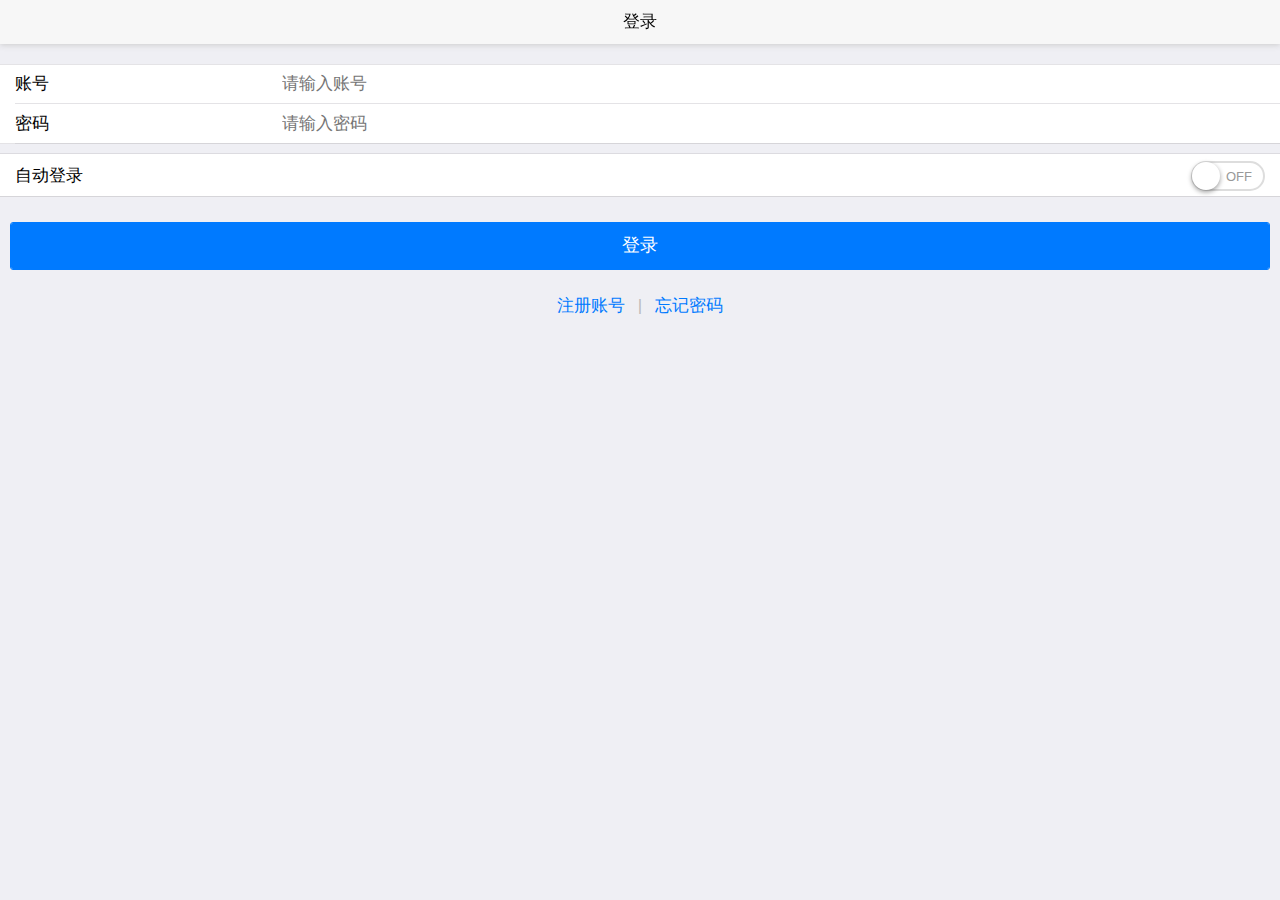
<file: html/zhuce.html>
<!DOCTYPE html>
<html class="ui-page-login">

	<head>
		<meta charset="utf-8">
		<meta name="viewport" content="width=device-width,initial-scale=1,minimum-scale=1,maximum-scale=1,user-scalable=no" />
		<title></title>
		<link href="../css/mui.min.css" rel="stylesheet" />
		<link href="../css/style.css" rel="stylesheet" />
		<style>
			.area {
				margin: 20px auto 0px auto;
			}
			
			.mui-input-group {
				margin-top: 10px;
			}
			
			.mui-input-group:first-child {
				margin-top: 20px;
			}
			
			.mui-input-group label {
				width: 22%;
			}
			
			.mui-input-row label~input,
			.mui-input-row label~select,
			.mui-input-row label~textarea {
				width: 78%;
			}
			
			.mui-checkbox input[type=checkbox],
			.mui-radio input[type=radio] {
				top: 6px;
			}
			
			.mui-content-padded {
				margin-top: 25px;
			}
			
			.mui-btn {
				padding: 10px;
			}
			
			.link-area {
				display: block;
				margin-top: 25px;
				text-align: center;
			}
			
			.spliter {
				color: #bbb;
				padding: 0px 8px;
			}
			
			.oauth-area {
				position: absolute;
				bottom: 20px;
				left: 0px;
				text-align: center;
				width: 100%;
				padding: 0px;
				margin: 0px;
			}
			
			.oauth-area .oauth-btn {
				display: inline-block;
				width: 50px;
				height: 50px;
				background-size: 30px 30px;
				background-position: center center;
				background-repeat: no-repeat;
				margin: 0px 20px;
				/*-webkit-filter: grayscale(100%); */
				border: solid 1px #ddd;
				border-radius: 25px;
			}
			
			.oauth-area .oauth-btn:active {
				border: solid 1px #aaa;
			}
			
			.oauth-area .oauth-btn.disabled {
				background-color: #ddd;
			}
		</style>

	</head>

	<body>
		<header class="mui-bar mui-bar-nav">
			<h1 class="mui-title">登录</h1>
		</header>
		<div class="mui-content">
			<form id='login-form' class="mui-input-group">
				<div class="mui-input-row">
					<label>账号</label>
					<input id='account' type="text" class="mui-input-clear mui-input" placeholder="请输入账号">
				</div>
				<div class="mui-input-row">
					<label>密码</label>
					<input id='password' type="password" class="mui-input-clear mui-input" placeholder="请输入密码">
				</div>
			</form>
			<form class="mui-input-group">
				<ul class="mui-table-view mui-table-view-chevron">
					<li class="mui-table-view-cell">
						自动登录
						<div id="autoLogin" class="mui-switch">
							<div class="mui-switch-handle"></div>
						</div>
					</li>
				</ul>
			</form>
			<div class="mui-content-padded">
				<button id='login' type="button" class="mui-btn mui-btn-block mui-btn-primary">登录</button>
				<div class="link-area"><a id='reg'>注册账号</a> <span class="spliter">|</span> <a id='forgetPassword'>忘记密码</a>
				</div>
			</div>
			<div class="mui-content-padded oauth-area">

			</div>
		</div>
		<script src="../js/mui.min.js"></script>
		<script src="../js/mui.enterfocus.js"></script>
		<script src="../js/app.js"></script>
		<script>
			(function($, doc) {
				$.init({
					statusBarBackground: '#f7f7f7'
				});
				$.plusReady(function() {
					plus.screen.lockOrientation("portrait-primary");
					var settings = app.getSettings();
					var state = app.getState();
					var mainPage = plus.webview.getWebviewById("main");
					var main_loaded_flag = false;
					if(!mainPage){
						mainPage = $.preload({
							"id": 'main',
							"url": 'main.html'
						});
					}else{
						main_loaded_flag = true;
					}
					
					mainPage.addEventListener("loaded",function () {
						main_loaded_flag = true;
					});
					var toMain = function() {
						//使用定时器的原因：
						//可能执行太快，main页面loaded事件尚未触发就执行自定义事件，此时必然会失败
						var id = setInterval(function () {
							if(main_loaded_flag){
								clearInterval(id);
								$.fire(mainPage, 'show', null);
								mainPage.show("pop-in");
							}
						},20);
					};
					//检查 "登录状态/锁屏状态" 开始
					if (settings.autoLogin && state.token && settings.gestures) {
						$.openWindow({
							url: 'unlock.html',
							id: 'unlock',
							show: {
								aniShow: 'pop-in'
							},
							waiting: {
								autoShow: false
							}
						});
					} else if (settings.autoLogin && state.token) {
						toMain();
					} else {
						app.setState(null);
						//第三方登录
						var authBtns = ['qihoo', 'weixin', 'sinaweibo', 'qq']; //配置业务支持的第三方登录
						var auths = {};
						var oauthArea = doc.querySelector('.oauth-area');
						plus.oauth.getServices(function(services) {
							for (var i in services) {
								var service = services[i];
								auths[service.id] = service;
								if (~authBtns.indexOf(service.id)) {
									var isInstalled = app.isInstalled(service.id);
									var btn = document.createElement('div');
									//如果微信未安装，则为不启用状态
									btn.setAttribute('class', 'oauth-btn' + (!isInstalled && service.id === 'weixin' ? (' disabled') : ''));
									btn.authId = service.id;
									btn.style.backgroundImg = 'url("../img/' + service.id + '.png")'
									oauthArea.appendChild(btn);
								}
							}
							$(oauthArea).on('tap', '.oauth-btn', function() {
								if (this.classList.contains('disabled')) {
									plus.nativeUI.toast('您尚未安装微信客户端');
									return;
								}
								var auth = auths[this.authId];
								var waiting = plus.nativeUI.showWaiting();
								auth.login(function() {
									waiting.close();
									plus.nativeUI.toast("登录认证成功");
									auth.getUserInfo(function() {
										plus.nativeUI.toast("获取用户信息成功");
										var name = auth.userInfo.nickname || auth.userInfo.name;
										app.createState(name, function() {
											toMain();
										});
									}, function(e) {
										plus.nativeUI.toast("获取用户信息失败：" + e.message);
									});
								}, function(e) {
									waiting.close();
									plus.nativeUI.toast("登录认证失败：" + e.message);
								});
							});
						}, function(e) {
							oauthArea.style.display = 'none';
							plus.nativeUI.toast("获取登录认证失败：" + e.message);
						});
					}
					// close splash
					setTimeout(function() {
						//关闭 splash
						plus.navigator.closeSplashscreen();
					}, 600);
					//检查 "登录状态/锁屏状态" 结束
					var loginButton = doc.getElementById('login');
					var accountBox = doc.getElementById('account');
					var passwordBox = doc.getElementById('password');
					var autoLoginButton = doc.getElementById("autoLogin");
					var regButton = doc.getElementById('reg');
					var forgetButton = doc.getElementById('forgetPassword');
					loginButton.addEventListener('tap', function(event) {
						var loginInfo = {
							account: accountBox.value,
							password: passwordBox.value
						};
						app.login(loginInfo, function(err) {
							if (err) {
								plus.nativeUI.toast(err);
								return;
							}
							toMain();
						});
					});
					$.enterfocus('#login-form input', function() {
						$.trigger(loginButton, 'tap');
					});
					autoLoginButton.classList[settings.autoLogin ? 'add' : 'remove']('mui-active')
					autoLoginButton.addEventListener('toggle', function(event) {
						setTimeout(function() {
							var isActive = event.detail.isActive;
							settings.autoLogin = isActive;
							app.setSettings(settings);
						}, 50);
					}, false);
					regButton.addEventListener('tap', function(event) {
						$.openWindow({
							url: 'reg.html',
							id: 'reg',
							preload: true,
							show: {
								aniShow: 'pop-in'
							},
							styles: {
								popGesture: 'hide'
							},
							waiting: {
								autoShow: false
							}
						});
					}, false);
					forgetButton.addEventListener('tap', function(event) {
						$.openWindow({
							url: 'forget_password.html',
							id: 'forget_password',
							preload: true,
							show: {
								aniShow: 'pop-in'
							},
							styles: {
								popGesture: 'hide'
							},
							waiting: {
								autoShow: false
							}
						});
					}, false);
					//
					window.addEventListener('resize', function() {
						oauthArea.style.display = document.body.clientHeight > 400 ? 'block' : 'none';
					}, false);
					//
					var backButtonPress = 0;
					$.back = function(event) {
						backButtonPress++;
						if (backButtonPress > 1) {
							plus.runtime.quit();
						} else {
							plus.nativeUI.toast('再按一次退出应用');
						}
						setTimeout(function() {
							backButtonPress = 0;
						}, 1000);
						return false;
					};
				});
			}(mui, document));
		</script>
	</body>

</html>
</file>
<file: css/iconfont.css>
@font-face {font-family: "iconfont";
  src: url('iconfont.eot?t=1556797965280'); /* IE9 */
  src: url('iconfont.eot?t=1556797965280#iefix') format('embedded-opentype'), /* IE6-IE8 */
  url('[data-uri]') format('woff2'),
  url('iconfont.woff?t=1556797965280') format('woff'),
  url('iconfont.ttf?t=1556797965280') format('truetype'), /* chrome, firefox, opera, Safari, Android, iOS 4.2+ */
  url('iconfont.svg?t=1556797965280#iconfont') format('svg'); /* iOS 4.1- */
}

.iconfont {
  font-family: "iconfont" !important;
  font-size: 16px;
  font-style: normal;
  -webkit-font-smoothing: antialiased;
  -moz-osx-font-smoothing: grayscale;
}

.icon-cshy-shizhong:before {
  content: "\e635";
}

.icon-fangchan:before {
  content: "\e62f";
}

.icon-jinbiyinbi:before {
  content: "\e620";
}

.icon-pingjia:before {
  content: "\e639";
}

.icon-youhuiquan:before {
  content: "\e6ed";
}

.icon-pingjia1:before {
  content: "\e637";
}

.icon-sjsheji:before {
  content: "\e7a3";
}

.icon-qingdan:before {
  content: "\e615";
}

.icon-shizhong:before {
  content: "\e652";
}

.icon-chuzu:before {
  content: "\e63c";
}

.icon-wenda:before {
  content: "\e893";
}

.icon-qianbao:before {
  content: "\e725";
}

.icon-chuzu1:before {
  content: "\e645";
}

.icon-daikuan:before {
  content: "\e604";
}

.icon-fangzicopy:before {
  content: "\e600";
}

.icon-sheji:before {
  content: "\e629";
}

.icon-dianhuajujie:before {
  content: "\e61e";
}

.icon-zhaoxuqiu:before {
  content: "\e663";
}

.icon-xin:before {
  content: "\e623";
}

.icon-qingdan1:before {
  content: "\e60c";
}

.icon-youhuiquan1:before {
  content: "\e60d";
}

.icon-fangdai:before {
  content: "\e63a";
}

.icon-fangjiameiyuanfangzixianxing:before {
  content: "\e849";
}

.icon-zhaohuo:before {
  content: "\e634";
}

.icon-yingbi:before {
  content: "\e633";
}

.icon-icon-:before {
  content: "\e601";
}

.icon-saomiao:before {
  content: "\e610";
}

.icon-scan:before {
  content: "\e6f8";
}

.icon-zhaodan:before {
  content: "\e785";
}

.icon-wenda1:before {
  content: "\e631";
}

.icon-daikuan1:before {
  content: "\e6f1";
}

.icon-baojia:before {
  content: "\e605";
}

.icon-order:before {
  content: "\e602";
}

.icon-baojia1:before {
  content: "\e8d1";
}

.icon-xinaixin:before {
  content: "\e666";
}

.icon-qianbao1:before {
  content: "\e6b1";
}

.icon-fangdai1:before {
  content: "\e603";
}

.icon-yingbi1:before {
  content: "\e6c9";
}
</file>
<file: css/denglu.css>
#yu{
	border-radius: 50%;
	width: 65px;
	height:65px;
	/*width: 70px;*/
}
.shoucang{
	display: block;
	width: 100px;
	height: 25px;
	font-size: 12px;
	line-height: 25px;
	border-left: 1px solid red;
	border-top: 1px solid red;
	border-bottom: 1px solid red;
	border-radius: 10px;
	color: red;
	background: peachpuff;
	text-align: center;
	margin-right: -15px;
}
#lo li{
	background: #FFFFFF;
	color: red;
}
.swiper-container {
      width: 100%;
      height: 80px;
     /* margin-top: 100px;*/
      background: red;
    }
    .swiper-slide {
      text-align: center;
      font-size: 18px;
      background: #fff;

      /* Center slide text vertically */
      display: -webkit-box;
      display: -ms-flexbox;
      display: -webkit-flex;
      display: flex;
      -webkit-box-pack: center;
      -ms-flex-pack: center;
      -webkit-justify-content: center;
      justify-content: center;
      -webkit-box-align: center;
      -ms-flex-align: center;
      -webkit-align-items: center;
      align-items: center;
}
.swiper-slide p{
	width: 100%;
	background: orange;
}
</file>
<file: css/index.css>
.guiyang{
	margin-left: 2px;
	line-height: 45px;
	font-size: 17px;
}
#rch{
	margin-left: -7px;
	font-size: 16px;
	line-height:26px;
}

 #beij{
	background: none;
}
.teshu{
	width: 82%;
	height: 36px;
	border-radius: 5px;
	background: white;
	margin: 0 auto;
	line-height: 39px;
	margin-top: 4px;
}
.teshu .inp{
	width: 65%;
	height: 36px;
	border: none;
	/*background: red;*/
}
#inn{
	display: inline-block;
	height: 20px;
	line-height: 20px;
	margin-top: 10px;
	font-size: 8px;
	width:34px;
	color: #C0C0C0;
	margin-right: 5px;
	border-radius:4px ;
	border: 1px solid #CCCCCC;
}
#cont{
	margin-top: -14px;
	background-color: #FFFFFF;
	/*border: none;*/
}
#grl{
	background-color: #FFFFFF;
	
}
#grl li{
	border: none;
	font-size: 12px;
}
#ziti span:nth-child(1){
	display: inline-block; 
	width: 30px;
	height: 20px;
	background: orange;
	font-size: 12px;
	color: red;
	text-align: center;
}
#ziti span:nth-child(3){
	display: inline-block; 
	width: 30px;
	height: 20px;
	background: #C7C7CC;
	font-size: 10px;
	/*color: red;*/
	text-align: center;
}
#ziti span:nth-child(2),#ziti span:nth-child(4){
	display: inline-block; 
	width: 50px;
	height: 20px;
	background: #C7C7CC;
	font-size: 10px;
	/*color: red;*/
	text-align: center;
	/*padding-right: 30px;*/
	/*color: #C0C0C0;*/
}
.jiage{
	color: red;
	font-size: 17px;
}
.tit{
	/*margin-left: 5px;*/
	font-size: 17px;
	font-weight: 400;
	margin: 18px 0 15px 10px;
}
#tu{
	max-width: 100px;
	height: 85px;
}
</file>
<file: css/tuijian.css>
.jiage{
	color: red;
	font-size: 17px;
}
#ziti span:nth-child(1){
	display: inline-block; 
	width: 30px;
	height: 20px;
	background: orange;
	font-size: 12px;
	color: red;
	text-align: center;
}
#ziti span:nth-child(3){
	display: inline-block; 
	width: 50px;
	height: 20px;
	background: #C7C7CC;
	font-size: 10px;
	/*color: red;*/
	text-align: center;
}
#ziti span:nth-child(2),#ziti span:nth-child(4){
	display: inline-block; 
	width: 35px;
	height: 20px;
	background: #C7C7CC;
	font-size: 10px;
	/*color: red;*/
	text-align: center;
	/*padding-right: 30px;*/
	/*color: #C0C0C0;*/
}
/*.bay{
	width: 500px;
	background: olive;
	height: 150px;
}*/
.tup{
	border-radius: 50%;
}
.shoucang{
	display: inline-block;
	width: 60px;
	height: 25px;
	font-size: 12px;
	line-height: 25px;
	border: 1px solid red;
	border-radius: 30px;
	color: red;
	text-align: center;
}
.donngtai{
	display: inline-block;
	width: 25px;
	height: 25px;
	font-size: 20px;
	line-height: 25px;
	border: 1px solid red;
	border-radius: 50%;
	color: red;
	text-align: center;
}
.donngtai1{
	display: inline-block;
	width: 25px;
	height: 25px;
	font-size: 20px;
	line-height: 25px;
	border: 1px solid red;
	border-radius: 50%;
	color: red;
	text-align: center;
	margin-right: 15px;
}
.tit{
	/*margin-left: 5px;*/
	font-size: 15px;
	font-weight: 400;
	margin: 18px 0 15px 10px;
}
#tu{
	max-width: 100px;
	height: 85px;
}
#ziti1 span:nth-child(1){
	display: inline-block; 
	width: 30px;
	height: 20px;
	background: orange;
	font-size: 12px;
	color: red;
	text-align: center;
}
#ziti1 span:nth-child(3){
	display: inline-block; 
	width: 30px;
	height: 20px;
	background: #C7C7CC;
	font-size: 10px;
	/*color: red;*/
	text-align: center;
}
#ziti1 span:nth-child(2),#ziti1 span:nth-child(4){
	display: inline-block; 
	width: 50px;
	height: 20px;
	background: #C7C7CC;
	font-size: 10px;
	/*color: red;*/
	text-align: center;
	/*padding-right: 30px;*/
	/*color: #C0C0C0;*/
}
</file>
<file: css/style.css>
.ui-page-login,
body {
	width: 100%;
	height: 100%;
	margin: 0px;
	padding: 0px;
}
.mui-content{height: 100%;}
</file>
